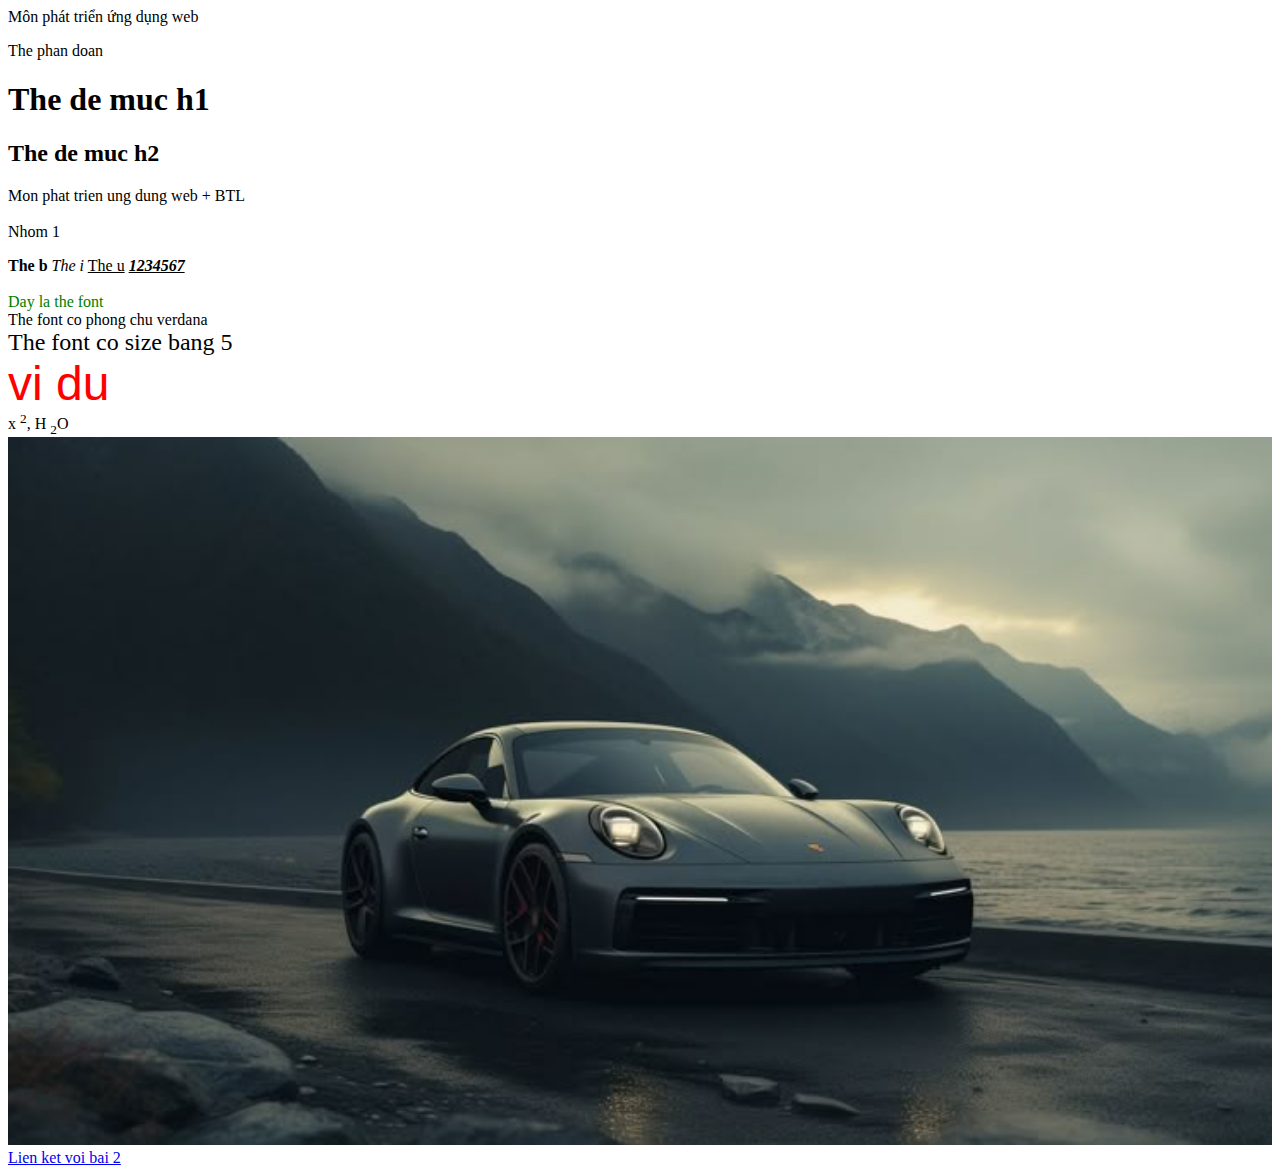
<file: Buoi1/index.html>
<!DOCTYPE html>
<html lang="en">
<head>
  <meta charset="UTF-8">
  <meta name="viewport" content="width=device-width, initial-scale=1.0">
  <title>Bai 1 HTML</title>
</head>
<body>
   <!-- Môn phát triển ứng dụng web -->
  Môn phát triển ứng dụng web
  
   <!-- the p la the phan doan -->
  <p>The phan doan</p>
  
   <!-- the de muc :h1, h2,... -->
  <h1>The de muc h1</h1>

  <h2>The de muc h2</h2>

   <!-- br_xuong dong -->
  <p>Mon phat trien ung dung web + BTL <br><br> Nhom 1</p>

   <!-- ngoai the p con mot so the phan doan khac nhu div va span  -->
  
   <!-- b_viet dam
        i_viet nghieng
        u_gach chan    -->
  <b>The b</b>
  <i>The i</i>
  <u>The u</u>
  <b><i><u>1234567</u></i></b> <br><br>

   <!-- font -->
  <font color="green">Day la the font</font><br>
  <font face="verdana">The font co phong chu verdana</font><br>
  <font size="5">The font co size bang 5</font><br>
  <font color="red" face="arial" size="10">vi du</font><br>

   <!-- dinh dang chi so tren, duoi sup,sub -->
  x <sup>2</sup>,
  H <sub>2</sub>O <br>

   <!-- image -->
  <img src="img/c4b31d1f1e2631d4c89a28318d3c1046.jpg" alt="" style="width: 100%;"><br>

  <!-- link -->
  <a href="../Buoi2/index.html">Lien ket voi bai 2</a>
  
</body>
</html>
</file>
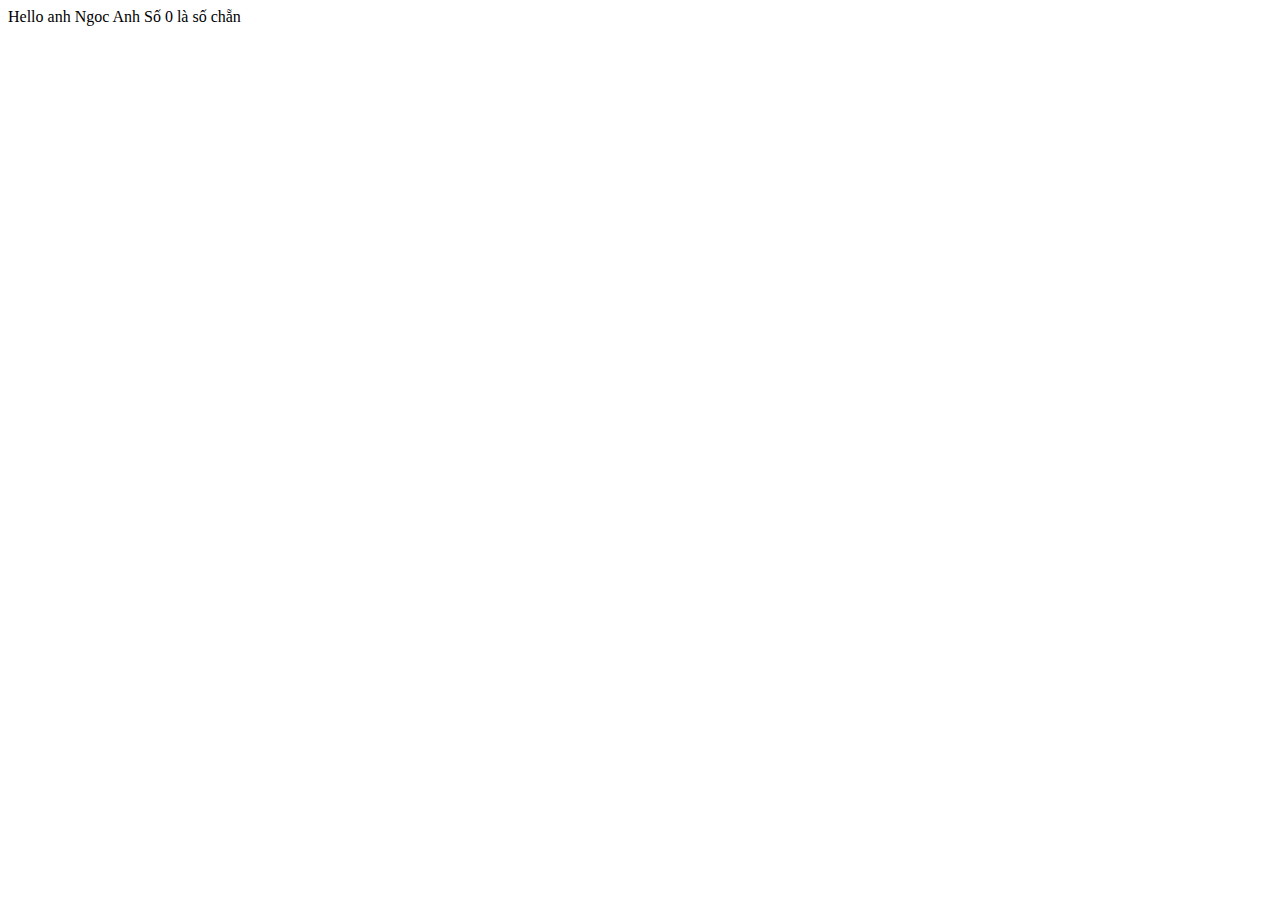
<file: Buoi10/index.html>
<!DOCTYPE html>
 <html lang="en">
 <head>
  <meta charset="UTF-8">
  <meta name="viewport" content="width=device-width, initial-scale=1.0">
  <title>Document</title>
 </head>
 <body>
  <script>
    // let toDay = new Date();
    // let theDay = toDay.getDay();
    // switch (theDay){
    //   case 5:
    //     document.writeln("Finally Friday");
    //     break;
    //   case 6:
    //     document.writeln("Supper Saturday");
    //     break;
    //   case 0:
    //     document.writeln("Sleepy Sunday");
    //     break;
    //   default:
    //     document.writeln("I'm looking forward to this weekend <br>");
    // };


    // // for (let i = 1; i < 100; i++) {
    // //   document.writeln ("Anh xin loi")
    // // }

    // let arrNum = [0,1,2,3,4,5];

    // for (let j = 0; j < arrNum.length; j++) {
    //   document.writeln (arrNum[j] + "<br>")
    // }

    // let danhSach = ["Lương Ngọc	Bích ", "Dương Gia Bình ", "Nguyễn Như Thành	Danh ", "Hoàng Xuân	Duẩn ", "Hà Văn	Dũng"];

    // for (let k = 0; k < danhSach.length; k++) {
    //   document.writeln ("Xin chao " + danhSach[k] + "<br>")
    // };

    // // alert("Xin Chao Ban!");


    // Ham khong tham so_function
    // function sayHello(name, age){
    //   document.writeln("Hello " + name + " " + age + " tuoi");
    // }

    // let nameP = prompt("Ten", "Dien ten");
    // let ageP = prompt("Tuoi", "Dien Tuoi");

    // sayHello(nameP, ageP);

    function sayHello(){
      let name = "anh Ngoc Anh";
      document.writeln("Hello " + name)
    }
    sayHello();

    let so1=Number( prompt("Mời bạn nhập số:"));
    if(so1%2==0){
      document.writeln(`Số ${so1} là số chẵn`);
    } else{
      document.writeln(`Số ${so1} là số lẻ`);
    }
  </script>
 </body>
 </html>
</file>
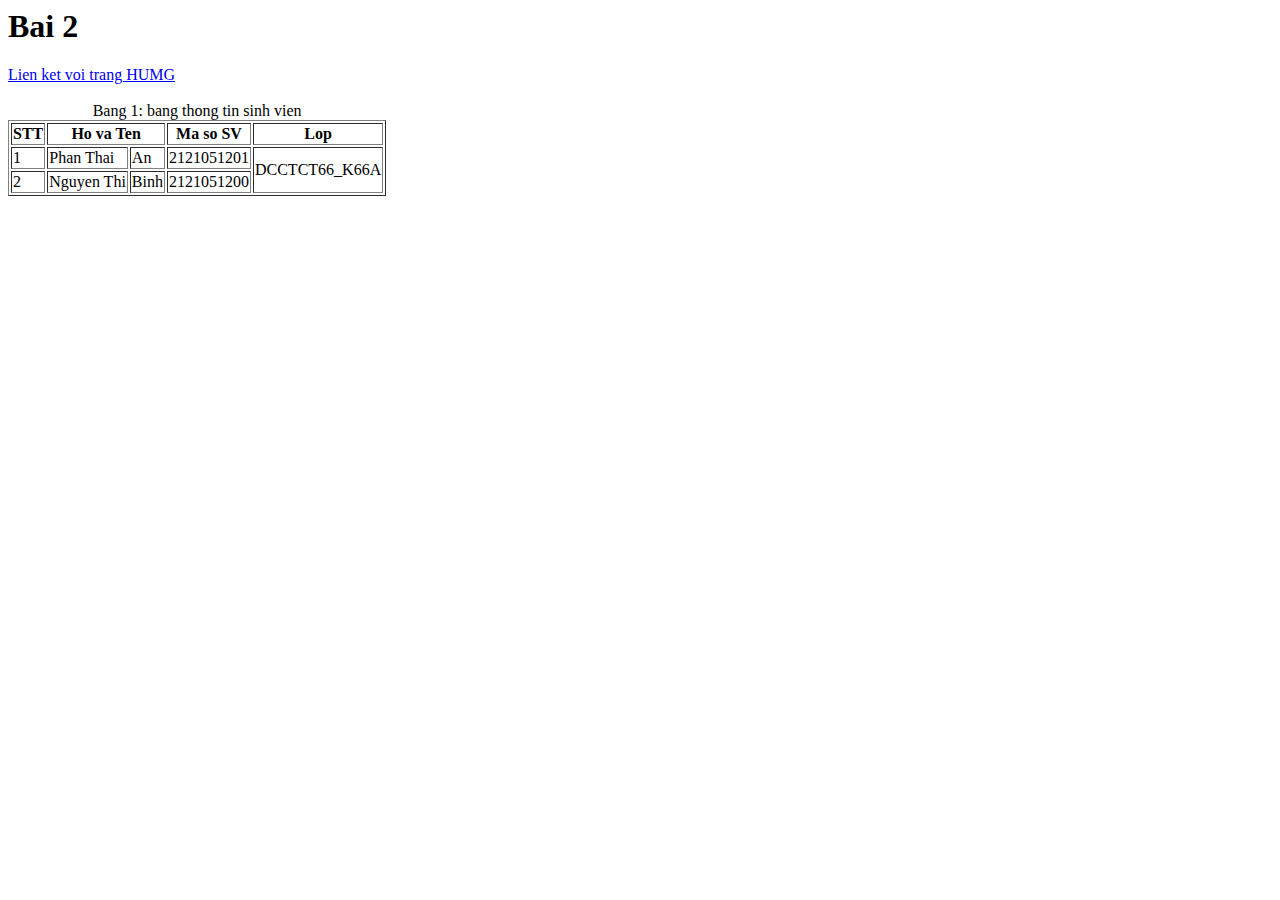
<file: Buoi2/index.html>
<html>
  <title>
    Bai 2
  </title>
  <body>
    <h1>Bai 2</h1>

    <a href="https://humg.edu.vn/Pages/home.aspx">Lien ket voi trang HUMG</a><br><br>

    <!-- table -->
    
    <table border="1">
      <caption>Bang 1: bang thong tin sinh vien</caption>
      <!-- hang 1 "tieu de" dung the th --> 
      <tr>
        <th>STT</th>
        <!-- colspan_gop cot -->
        <th colspan="2">Ho va Ten</th>
        <th>Ma so SV</th>
        <th>Lop</th>
      </tr>
      <!-- hang 2 -->
      <tr>
        <td>1</td>
        <td>Phan Thai</td>
        <td>An</td>
        <td>2121051201</td>
        <!-- rowspan_gop hang -->
        <td rowspan="2">DCCTCT66_K66A</td>  
      </tr>
      <!-- hang 3 -->
      <tr>
        <td>2</td>
        <td>Nguyen Thi</td>
        <td>Binh</td>
        <td>2121051200</td>
      </tr>

    </table>
  </body>
</html>
</file>
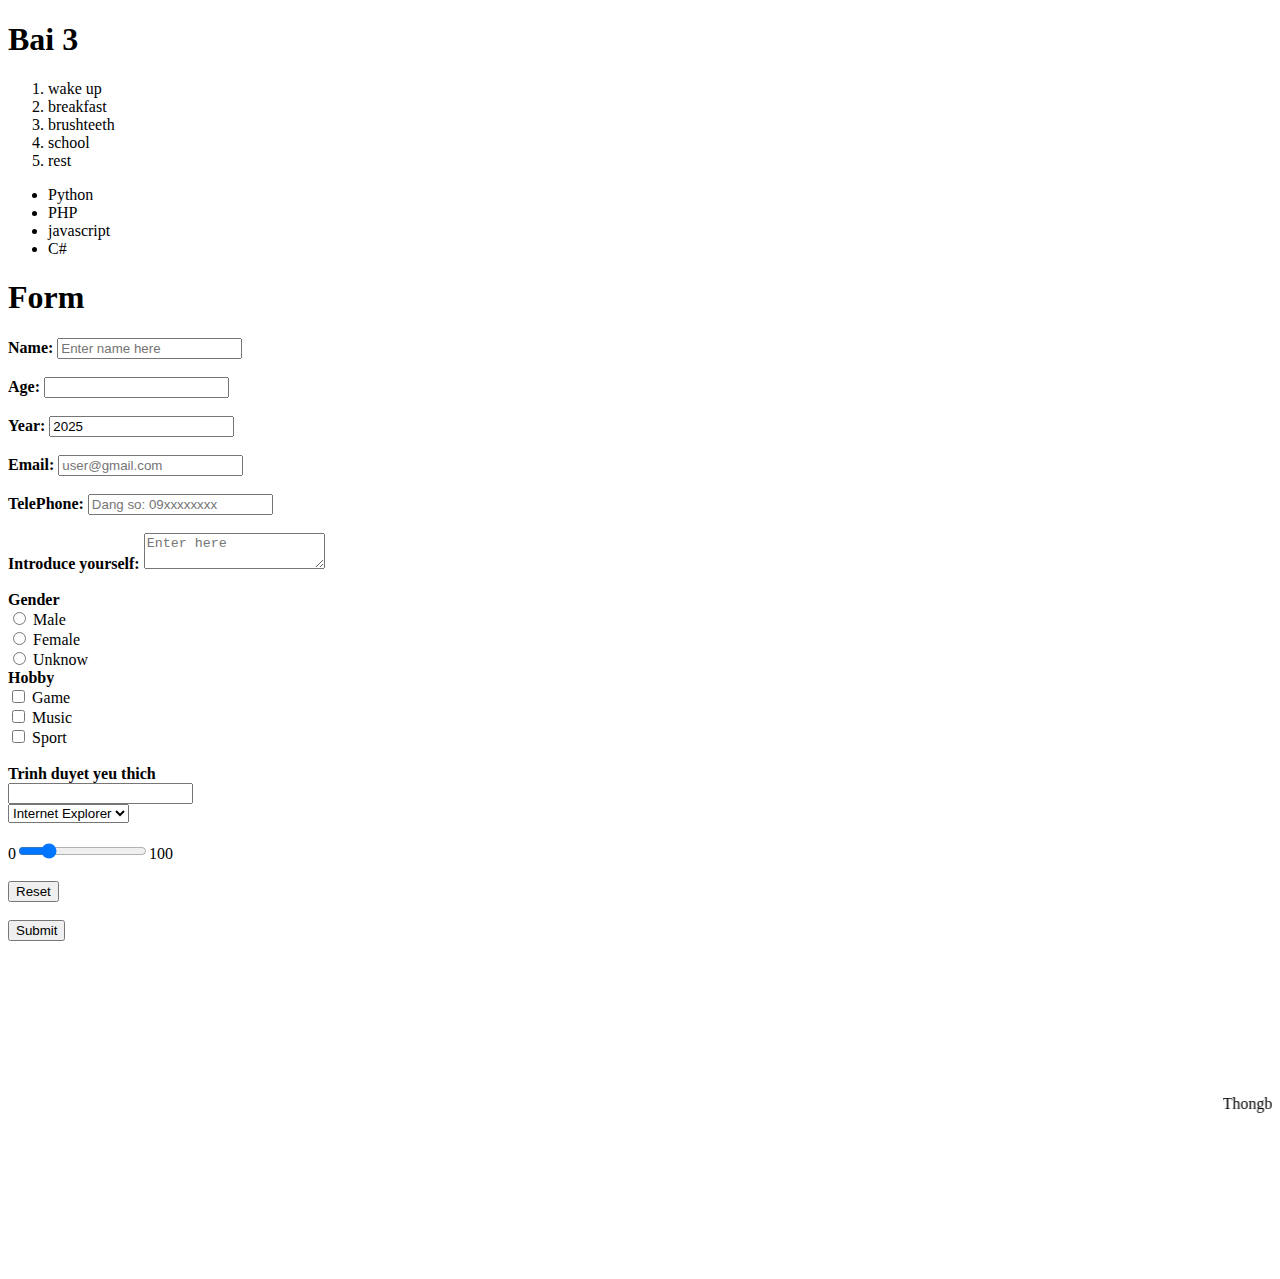
<file: Buoi3/index.html>
<!DOCTYPE html>
<html lang="en">
<head>
  <meta charset="UTF-8">
  <meta name="viewport" content="width=device-width, initial-scale=1.0">
  <title>Document</title>
</head>
<body>
  <h1>Bai 3</h1>

  <!-- list -->
    <!-- list co thu tu_ol -->
  <ol>
    <li>wake up</li>
    <li>breakfast</li>
    <li>brushteeth</li>
    <li>school</li>
    <li>rest</li>
  </ol>
    <!-- list khong thu tu_ul -->
  <ul>
    <li>Python</li>
    <li>PHP</li>
    <li>javascript</li>
    <li>C#</li>
  </ul>
  
  <!-- form -->
  <h1>Form</h1>
  <form>
     <!-- input -->
    <div>
      <b>Name: </b>
      <input type="text" name="hoten" placeholder="Enter name here">
      <!-- type: text, number, date, checkbox, email, file, ... -->
    </div><br>

    <div>
      <b>Age: </b>
      <input type="number" name="tuoi">
    </div><br>

    <div>
      <b>Year: </b>
      <input type="text" name="year" value="2025" readonly>
    </div><br>

    <div>
      <b>Email: </b>
      <input type="email" name="email" placeholder="user@gmail.com">
    </div><br>

    <div>
      <b>TelePhone: </b>
      <input type="tel" name="telephone" placeholder="Dang so: 09xxxxxxxx" required pattern="(([0]{1})([9]{1})([0-9]{8}))">
    </div><br>

    <!-- textarea -->
    <div>
      <b>Introduce yourself: </b>
      <textarea name="gioithieu" id="" placeholder="Enter here"></textarea>
    </div><br>

    <!-- radio,checkbox -->
    <div>
      <b>Gender</b><br>
      <input type="radio" name="gender" value="nam"> Male <br>
      <input type="radio" name="gender" value="nu"> Female <br>
      <input type="radio" name="gender" value="khongxacdinh"> Unknow <br>
    </div>

    <div>
      <b>Hobby</b><br>
      <input type="checkbox" name="hobby" value="game"> Game <br>
      <input type="checkbox" name="hobby" value="music"> Music <br>
      <input type="checkbox" name="hobby" value="sport"> Sport <br>
    </div><br>

    <!-- list -->
    <div>
      <b>Trinh duyet yeu thich</b><br>
      <input list="browsers">
      <datalist id="browsers">
        <option value="Internet Explorer">
        <option value="FireFox">
        <option value="Chrome">
      </datalist>
    </div>
    <div>
      <select name="browsers">
        <option value="Internet Explorer">Internet Explorer</option>
        <option value="FireFox">FireFox</option>
        <option value="Chrome">Chrome</option>
      </select>
    </div><br>

    <div>
      0<input type="range" value="20">100
    </div><br>

    <div>
      <input type="reset">
    </div><br>

    <div>
      <input type="submit">
    </div>

  </form>

  <!-- iframe_Nhung link -->
  <iframe src="" frameborder="0"></iframe> 

  <!-- MARQUEE_noi dung chay -->
  <MArquee>Thongbaoquantrong</MArquee>

  <!-- video/audio -->
  <video src=""></video>
  <audio src=""></audio>
</body>
</html>
</file>
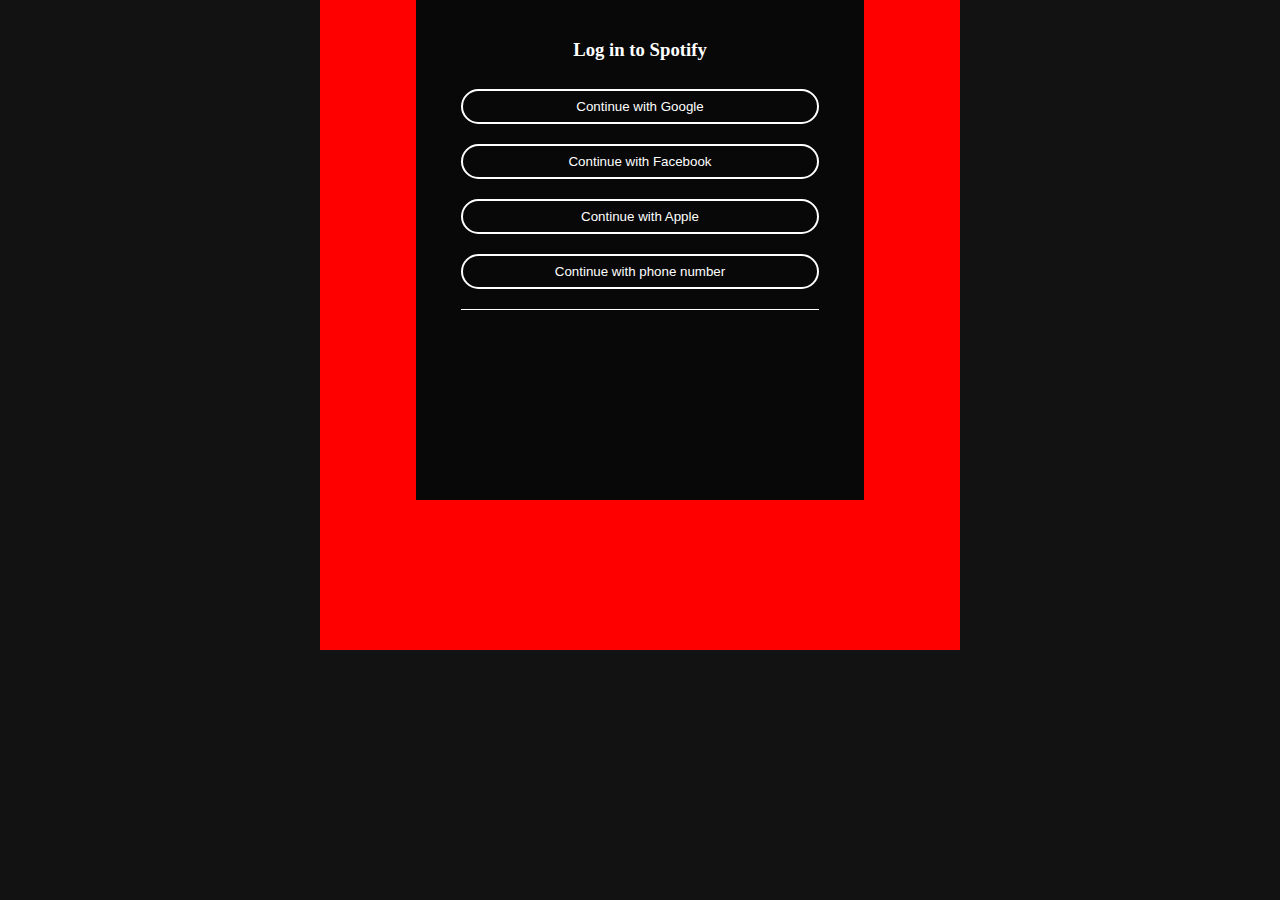
<file: Buoi6/index.html>
<!DOCTYPE html>
<html lang="en">
<head>
  <meta charset="UTF-8">
  <meta name="viewport" content="width=device-width, initial-scale=1.0">
  <link rel="stylesheet" href="style.css">
  <title>Document</title>
</head>
<body>
  <div class="backgr">
    <div class="container">
      <div class="logo">
        <h3>Log in to Spotify</h3>
      </div>
  
      <div class="btn_login">
        <button class="btn_loginwith">Continue with Google</button>
        <button class="btn_loginwith">Continue with Facebook</button>
        <button class="btn_loginwith">Continue with Apple</button>
        <button class="btn_loginwith" style="margin-bottom: 20px;">Continue with phone number</button>
      </div>
  
      <div class="username">
        
      </div>
    </div>
  </div>
</body>
</html>
</file>
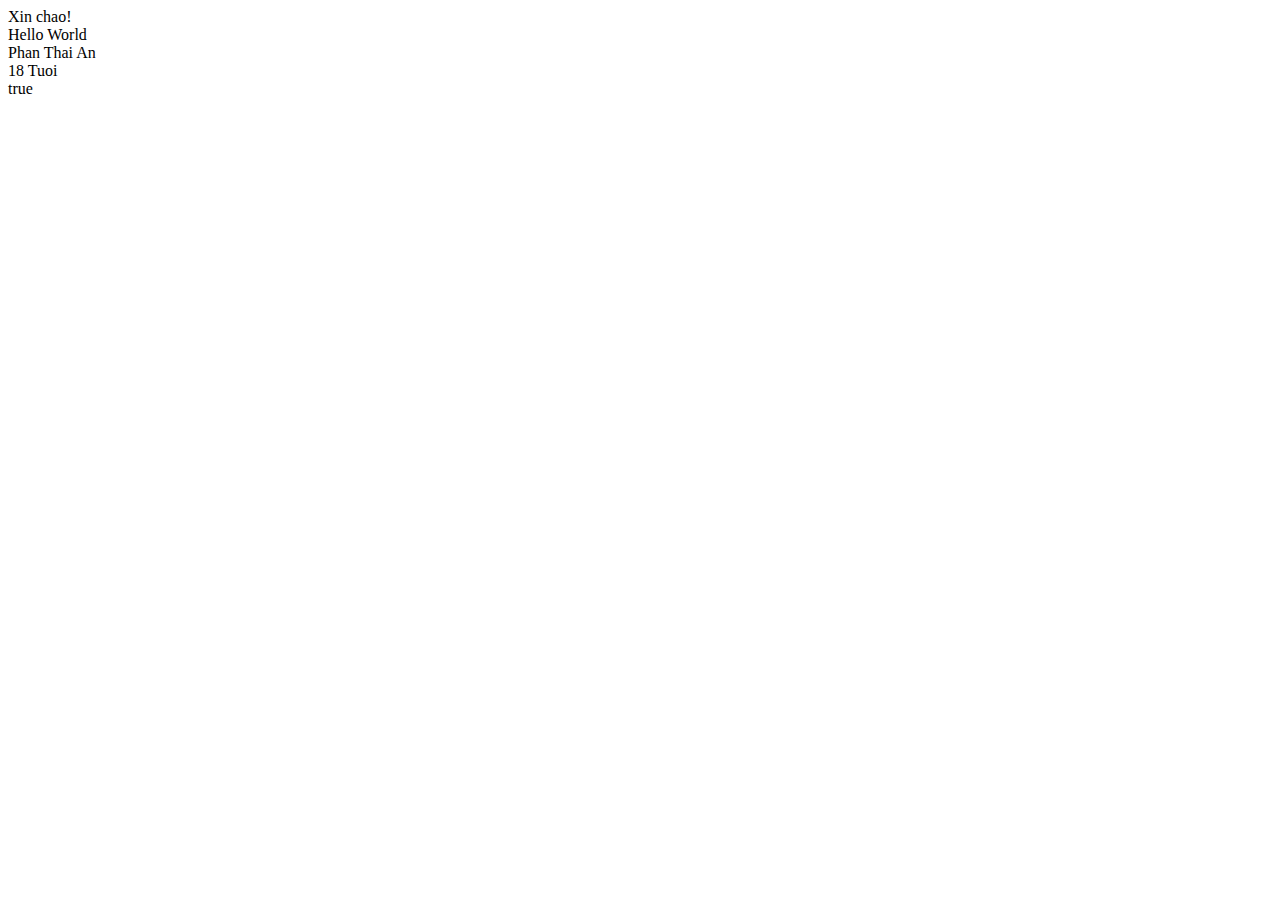
<file: Buoi7/index.html>
<!DOCTYPE html>
<html lang="en">
<head>
  <meta charset="UTF-8">
  <meta name="viewport" content="width=device-width, initial-scale=1.0">
  <script src="java.js"></script>
  <title>Document</title>
</head>
<body>
  <script>
    document.writeln("Hello World" + "<br>");
    
    let hoTen = "Phan Thai" + " An";

    document.writeln(hoTen + "<br>");

    let soThuNhat = 10;
    let soThuHai = 7;
    let ketQua = soThuNhat + soThuHai;
    // = - * / ++ -- %_chia lay du
    document.writeln (++ketQua + " Tuoi" + "<br>");

    // += -= *= /=
    // soThuNhat += soThuHai;
    // document.writeln(soThuNhat)

    // ==_value | ===_value,type | != | !== | > | < | >= | <= |
    document.writeln(soThuNhat != soThuHai + "<br>")  

    let thongTinSinhVien = {
      hoTen: "Phan Thai An",
      mssv: "2121051201",
      gioiTinh: true
    };

    let banBeCuaAn = {
      Name : " Việt Đặng Kim",
      Age : 22,
      sex : none,
      Class : DCCTCT66_04A,
      };

    thongTinSinhVien.banBe = banBeCuaAn ;

    document.writeln ( "Ban cua An ten la" + thongTinSinhVien.banBe.Name );

  </script>
</body>
</html>
</file>
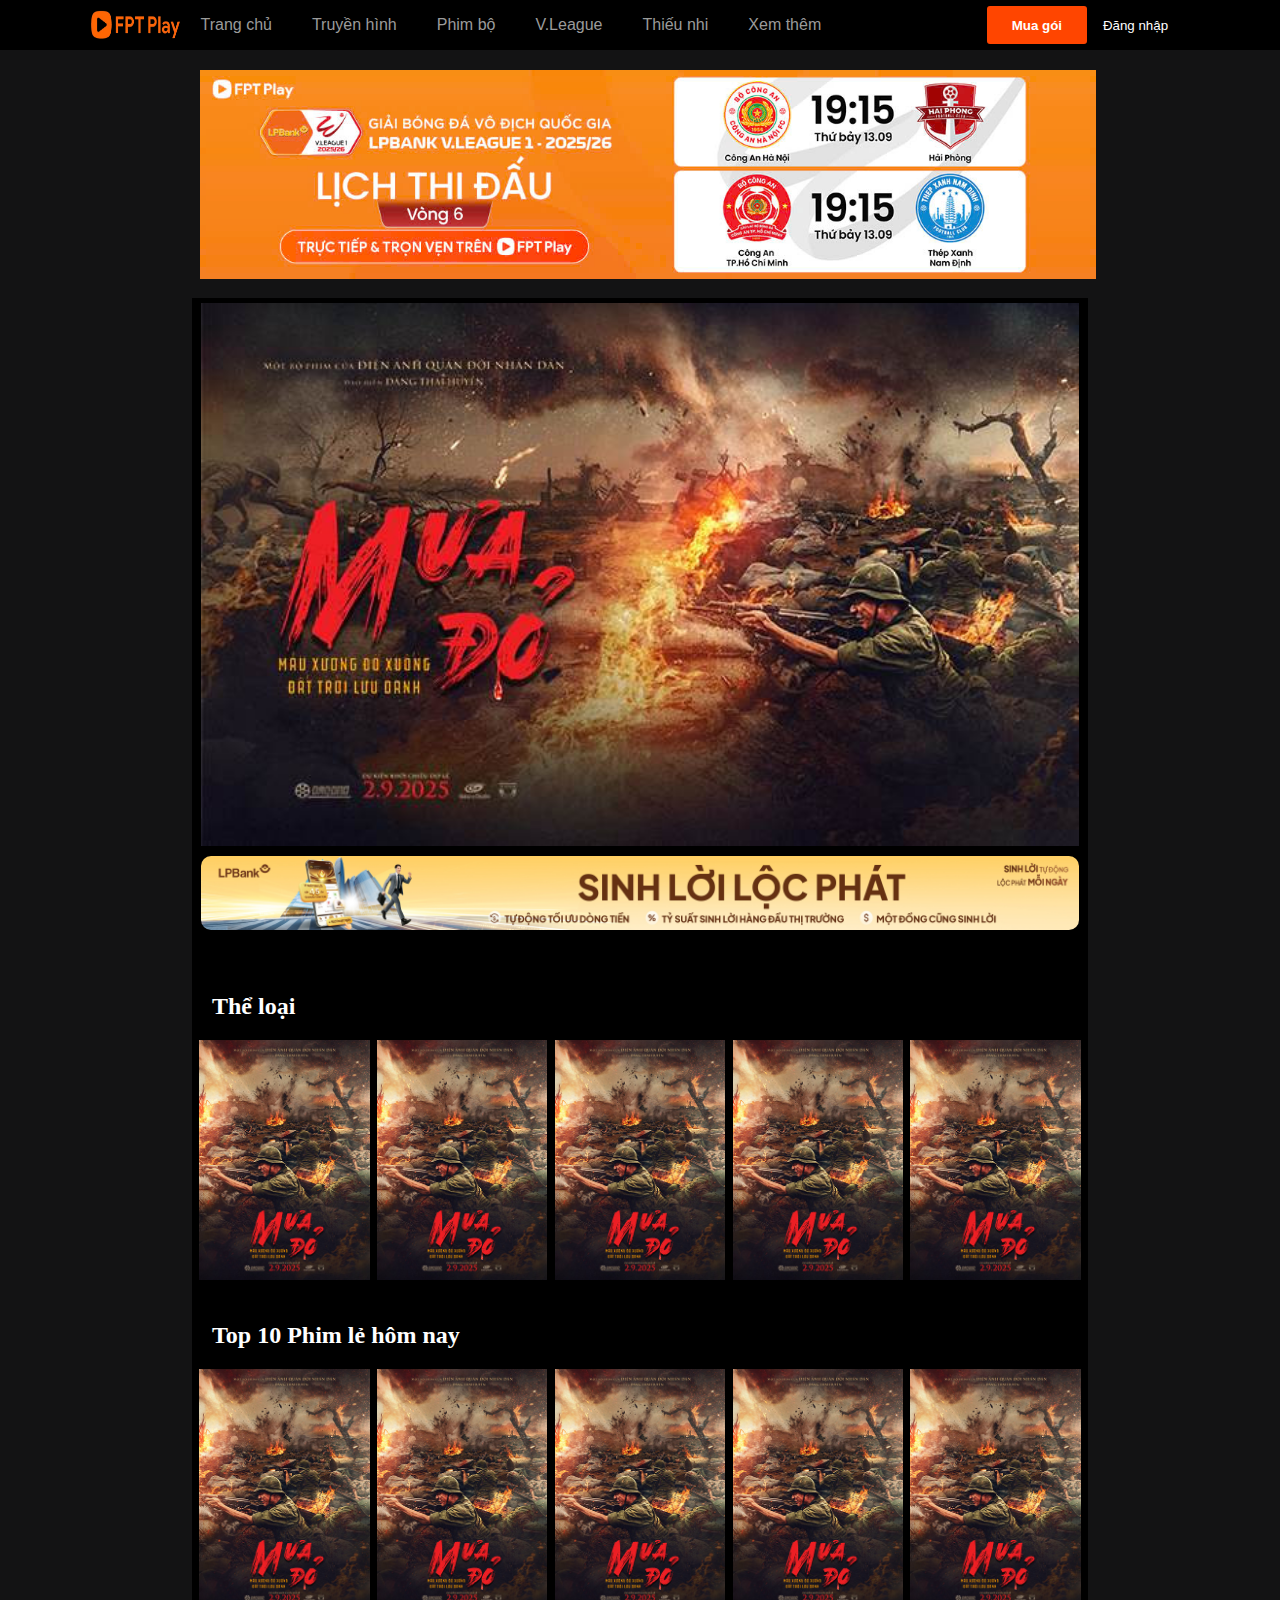
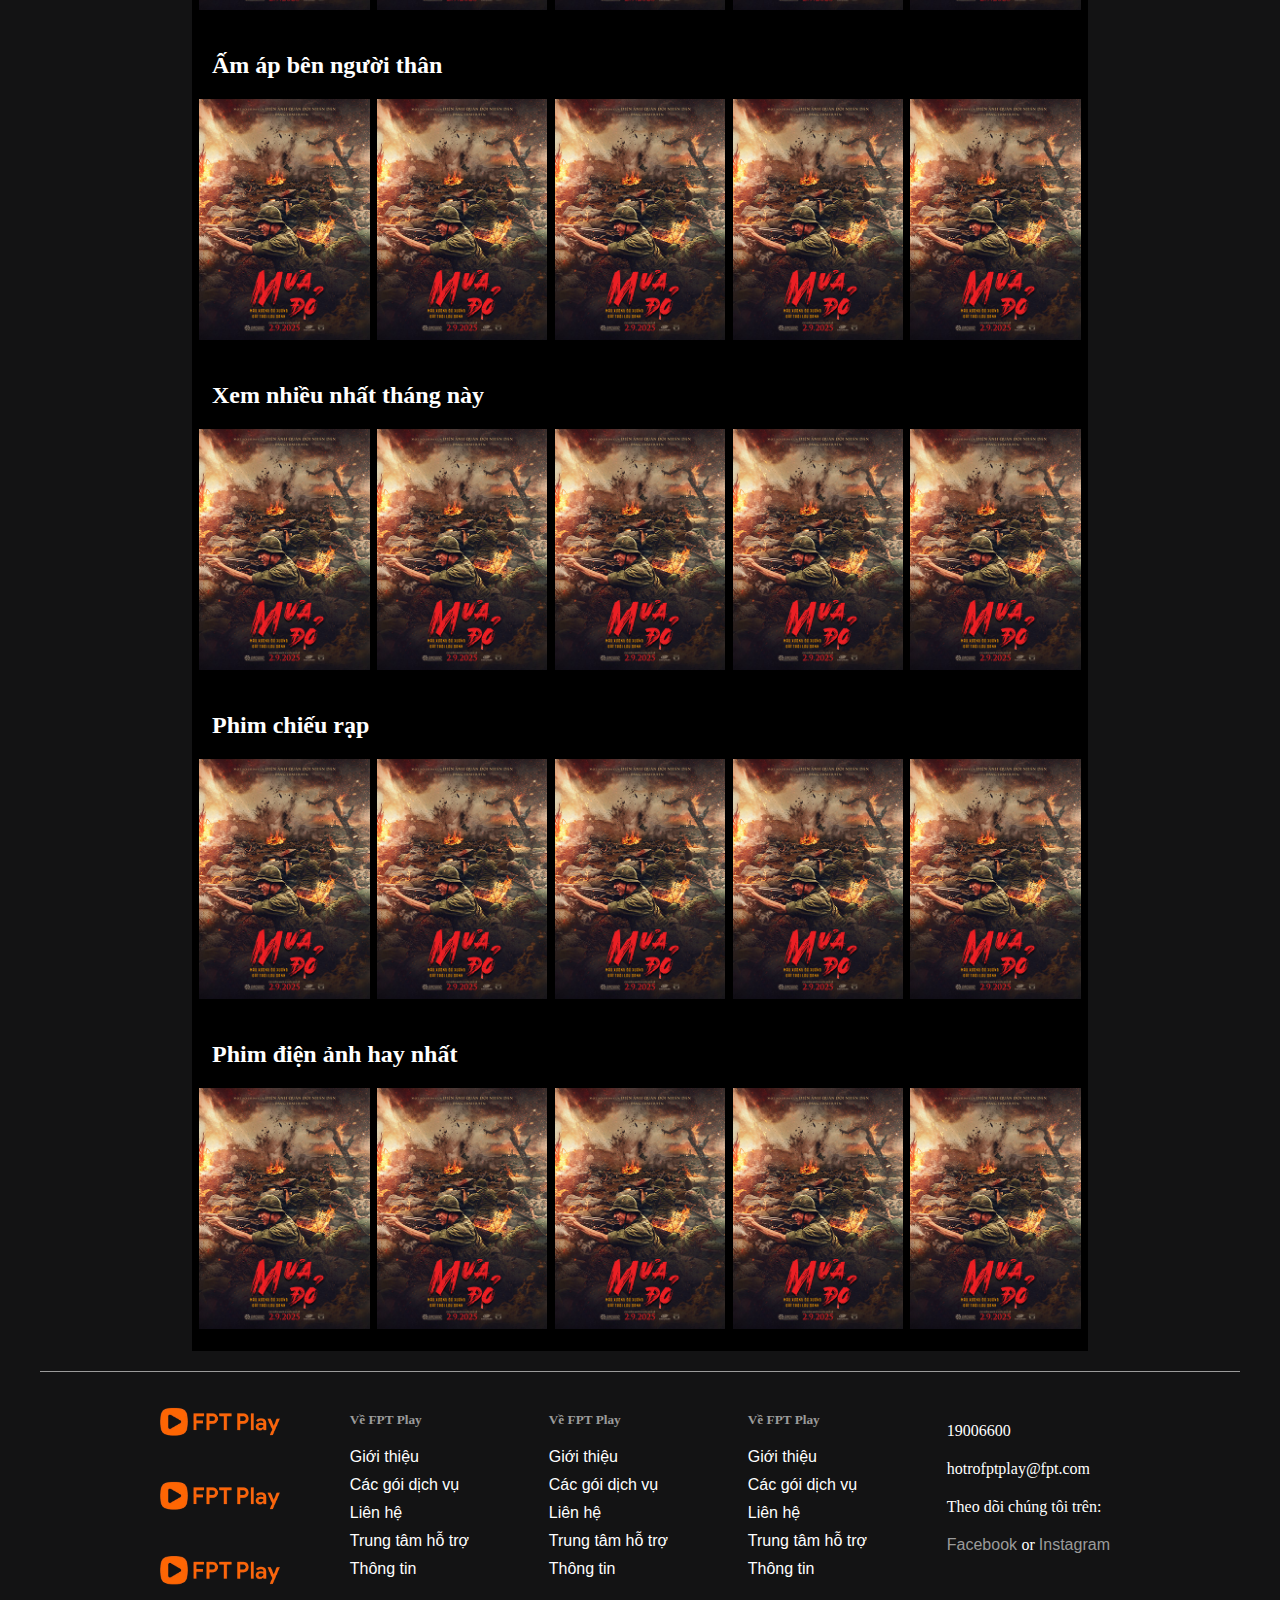
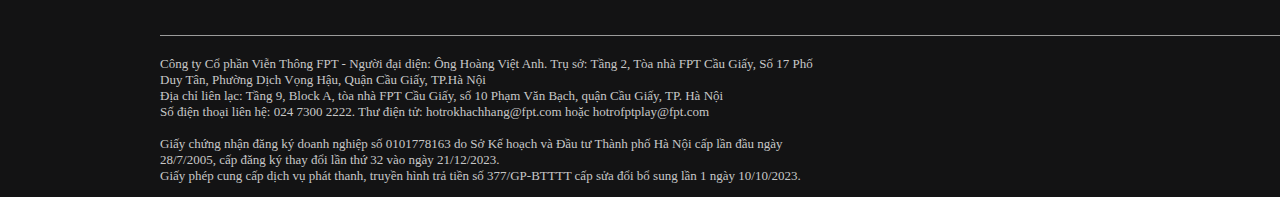
<file: FPT/index.html>
<!DOCTYPE html>
<html lang="en">
<head>
  <meta charset="UTF-8">
  <meta name="viewport" content="width=device-width, initial-scale=1.0">
  <link rel="stylesheet" href="style.css">
  <title>Top Phim Lẻ 2025</title>
</head>
<body>
  <div class="header_container">
    <nav class="menu">
      <img src="/img/logoFPT-removebg-preview.png" alt="" class="logo">
      <ul class="memu_list">
        <li class="menu_list-link"><a href="" style="margin-left: 10px;">Trang chủ</a></li>
        <li class="menu_list-link"><a href="">Truyền hình</a></li>
        <li class="menu_list-link"><a href="">Phim bộ</a></li>
        <li class="menu_list-link"><a href="">V.League</a></li>
        <li class="menu_list-link"><a href="">Thiếu nhi</a></li>
        <li class="menu_list-link"><a href="">Xem thêm</a></li>
      </ul>
    </nav>
    <div class="function">
      <button id="but_buy">Mua gói</button>
      <button id="but_login">Đăng nhập</button>
    </div>
  </div>
  
  <main>
    <div class="ad">
      <a href="#"><img src="/img/imgnavFPT.jpg" alt=""></a> 
    </div>
    <div class="container">
              <div>
                  <div style="display: flex; justify-content: center; padding-top: 5px;">
                      <img class="banner" src="/img/640x396-muado.jpg" alt="">
                  </div>
                  <div style="display: flex; justify-content: center;margin-bottom: 25px;">
                      <img class="qc" src="/img/qc.jpg" alt="">
                  </div><br>
              </div>
              <div class="theloai">
                  <div class="tentheloai">
                      Thể loại
                  </div>
                  <div class="danhsach">
                      <div class="phim">
                          <div class="anh">
                              <img src="/img/350x495-muado.jpg" alt="">
                          </div>
                          <div class="ten">
                              Mưa đỏ
                          </div>
                      </div>
                      <div class="phim">
                          <div class="anh">
                              <img src="/img/350x495-muado.jpg" alt="">
                          </div>
                          <div class="ten">
                              Mưa đỏ
                          </div>
                      </div>
                      <div class="phim">
                          <div class="anh">
                              <img src="/img/350x495-muado.jpg" alt="">
                          </div>
                          <div class="ten">
                              Mưa đỏ
                          </div>
                      </div>
                      <div class="phim">
                          <div class="anh">
                              <img src="/img/350x495-muado.jpg" alt="">
                          </div>
                          <div class="ten">
                              Mưa đỏ
                          </div>
                      </div>
                      <div class="phim">
                          <div class="anh">
                              <img src="/img/350x495-muado.jpg" alt="">
                          </div>
                          <div class="ten">
                              Mưa đỏ
                          </div>
                      </div>
                  </div>
              </div>
              <div class="theloai">
                  <div class="tentheloai">
                      Top 10 Phim lẻ hôm nay
                  </div>
                  <div class="danhsach">
                      <div class="phim">
                          <div class="anh">
                              <img src="/img/350x495-muado.jpg" alt="">
                          </div>
                          <div class="ten">
                              Mưa đỏ
                          </div>
                      </div>
                      <div class="phim">
                          <div class="anh">
                              <img src="/img/350x495-muado.jpg" alt="">
                          </div>
                          <div class="ten">
                              Mưa đỏ
                          </div>
                      </div>
                      <div class="phim">
                          <div class="anh">
                              <img src="/img/350x495-muado.jpg" alt="">
                          </div>
                          <div class="ten">
                              Mưa đỏ
                          </div>
                      </div>
                      <div class="phim">
                          <div class="anh">
                              <img src="/img/350x495-muado.jpg" alt="">
                          </div>
                          <div class="ten">
                              Mưa đỏ
                          </div>
                      </div>
                      <div class="phim">
                          <div class="anh">
                              <img src="/img/350x495-muado.jpg" alt="">
                          </div>
                          <div class="ten">
                              Mưa đỏ
                          </div>
                      </div>
                  </div>
              </div>
              <div class="theloai">
                  <div class="tentheloai">
                      Ấm áp bên người thân
                  </div>
                  <div class="danhsach">
                      <div class="phim">
                          <div class="anh">
                              <img src="/img/350x495-muado.jpg" alt="">
                          </div>
                          <div class="ten">
                              Mưa đỏ
                          </div>
                      </div>
                      <div class="phim">
                          <div class="anh">
                              <img src="/img/350x495-muado.jpg" alt="">
                          </div>
                          <div class="ten">
                              Mưa đỏ
                          </div>
                      </div>
                      <div class="phim">
                          <div class="anh">
                              <img src="/img/350x495-muado.jpg" alt="">
                          </div>
                          <div class="ten">
                              Mưa đỏ
                          </div>
                      </div>
                      <div class="phim">
                          <div class="anh">
                              <img src="/img/350x495-muado.jpg" alt="">
                          </div>
                          <div class="ten">
                              Mưa đỏ
                          </div>
                      </div>
                      <div class="phim">
                          <div class="anh">
                              <img src="/img/350x495-muado.jpg" alt="">
                          </div>
                          <div class="ten">
                              Mưa đỏ
                          </div>
                      </div>
                  </div>
              </div>
              <div class="theloai">
                  <div class="tentheloai">
                      Xem nhiều nhất tháng này
                  </div>
                  <div class="danhsach">
                      <div class="phim">
                          <div class="anh">
                              <img src="/img/350x495-muado.jpg" alt="">
                          </div>
                          <div class="ten">
                              Mưa đỏ
                          </div>
                      </div>
                      <div class="phim">
                          <div class="anh">
                              <img src="/img/350x495-muado.jpg" alt="">
                          </div>
                          <div class="ten">
                              Mưa đỏ
                          </div>
                      </div>
                      <div class="phim">
                          <div class="anh">
                              <img src="/img/350x495-muado.jpg" alt="">
                          </div>
                          <div class="ten">
                              Mưa đỏ
                          </div>
                      </div>
                      <div class="phim">
                          <div class="anh">
                              <img src="/img/350x495-muado.jpg" alt="">
                          </div>
                          <div class="ten">
                              Mưa đỏ
                          </div>
                      </div>
                      <div class="phim">
                          <div class="anh">
                              <img src="/img/350x495-muado.jpg" alt="">
                          </div>
                          <div class="ten">
                              Mưa đỏ
                          </div>
                      </div>
                  </div>
              </div>
              <div class="theloai">
                  <div class="tentheloai">
                      Phim chiếu rạp
                  </div>
                  <div class="danhsach">
                      <div class="phim">
                          <div class="anh">
                              <img src="/img/350x495-muado.jpg" alt="">
                          </div>
                          <div class="ten">
                              Mưa đỏ
                          </div>
                      </div>
                      <div class="phim">
                          <div class="anh">
                              <img src="/img/350x495-muado.jpg" alt="">
                          </div>
                          <div class="ten">
                              Mưa đỏ
                          </div>
                      </div>
                      <div class="phim">
                          <div class="anh">
                              <img src="/img/350x495-muado.jpg" alt="">
                          </div>
                          <div class="ten">
                              Mưa đỏ
                          </div>
                      </div>
                      <div class="phim">
                          <div class="anh">
                              <img src="/img/350x495-muado.jpg" alt="">
                          </div>
                          <div class="ten">
                              Mưa đỏ
                          </div>
                      </div>
                      <div class="phim">
                          <div class="anh">
                              <img src="/img/350x495-muado.jpg" alt="">
                          </div>
                          <div class="ten">
                              Mưa đỏ
                          </div>
                      </div>
                  </div>
              </div>
              <div class="theloai">
                  <div class="tentheloai">
                      Phim điện ảnh hay nhất
                  </div>
                  <div class="danhsach">
                      <div class="phim">
                          <div class="anh">
                              <img src="/img/350x495-muado.jpg" alt="">
                          </div>
                          <div class="ten">
                              Mưa đỏ
                          </div>
                      </div>
                      <div class="phim">
                          <div class="anh">
                              <img src="/img/350x495-muado.jpg" alt="">
                          </div>
                          <div class="ten">
                              Mưa đỏ
                          </div>
                      </div>
                      <div class="phim">
                          <div class="anh">
                              <img src="/img/350x495-muado.jpg" alt="">
                          </div>
                          <div class="ten">
                              Mưa đỏ
                          </div>
                      </div>
                      <div class="phim">
                          <div class="anh">
                              <img src="/img/350x495-muado.jpg" alt="">
                          </div>
                          <div class="ten">
                              Mưa đỏ
                          </div>
                      </div>
                      <div class="phim">
                          <div class="anh">
                              <img src="/img/350x495-muado.jpg" alt="">
                          </div>
                          <div class="ten">
                              Mưa đỏ
                          </div>
                      </div>
                    </div>
                  </div>
              </div>
  </main>
  <div class="groove"></div>
  <footer>
    <div class="foot_one">
      <div class="foot_one-logo">
        <img src="/img/logoFPT-removebg-preview.png" alt=""><br>
        <img src="/img/logoFPT-removebg-preview.png" alt=""><br>
        <img src="/img/logoFPT-removebg-preview.png" alt="">
      </div>
      <div class="foot_one-content">
        <h5>Về FPT Play</h5>
        <ul>
          <li><a href="">Giới thiệu</a></li>
          <li><a href="">Các gói dịch vụ</a></li>
          <li><a href="">Liên hệ</a></li>
          <li><a href="">Trung tâm hỗ trợ</a></li>
          <li><a href="">Thông tin</a></li>
        </ul>
      </div>
      <div class="foot_one-content">
        <h5>Về FPT Play</h5>
        <ul>
          <li><a href="">Giới thiệu</a></li>
          <li><a href="">Các gói dịch vụ</a></li>
          <li><a href="">Liên hệ</a></li>
          <li><a href="">Trung tâm hỗ trợ</a></li>
          <li><a href="">Thông tin</a></li>
        </ul>
      </div>
      <div class="foot_one-content">
        <h5>Về FPT Play</h5>
        <ul>
          <li><a href="">Giới thiệu</a></li>
          <li><a href="">Các gói dịch vụ</a></li>
          <li><a href="">Liên hệ</a></li>
          <li><a href="">Trung tâm hỗ trợ</a></li>
          <li><a href="">Thông tin</a></li>
        </ul>
      </div>
      <div class="foot_one-content--contact">
        <ul>
          <li>19006600</li>
          <li>hotrofptplay@fpt.com</li>
          <li>Theo dõi chúng tôi trên: </li>
          <li><a href="">Facebook </a> or <a href="">Instagram</a></li>
        </ul>
      </div>
    </div>
    <div class="groove"></div>
    <div class="foot_two">
        <p>
            Công ty Cổ phần Viễn Thông FPT - Người đại diện: Ông Hoàng Việt Anh. Trụ sở: Tầng 2, Tòa nhà FPT Cầu Giấy, Số 17 Phố Duy Tân, Phường Dịch Vọng Hậu, Quận Cầu Giấy, TP.Hà Nội <br>

Địa chỉ liên lạc: Tầng 9, Block A, tòa nhà FPT Cầu Giấy, số 10 Phạm Văn Bạch, quận Cầu Giấy, TP. Hà Nội <br>

Số điện thoại liên hệ: 024 7300 2222. Thư điện tử: hotrokhachhang@fpt.com hoặc hotrofptplay@fpt.com <br> <br>


Giấy chứng nhận đăng ký doanh nghiệp số 0101778163 do Sở Kế hoạch và Đầu tư Thành phố Hà Nội cấp lần đầu ngày 28/7/2005, cấp đăng ký thay đổi lần thứ 32 vào ngày 21/12/2023. <br>

Giấy phép cung cấp dịch vụ phát thanh, truyền hình trả tiền số 377/GP-BTTTT cấp sửa đổi bổ sung lần 1 ngày 10/10/2023.</p>
    </div>
  </footer>
</body>
</html>
</file>
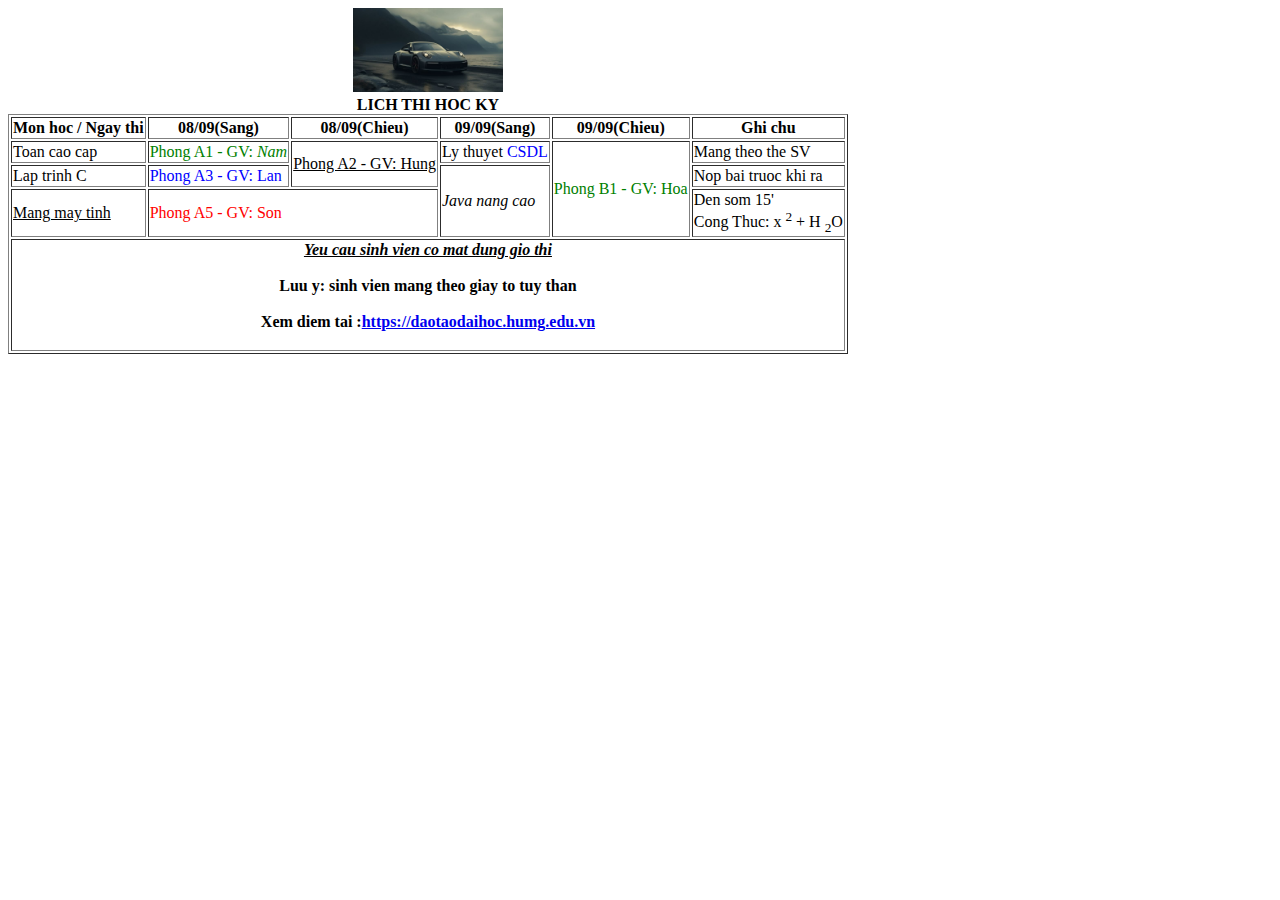
<file: Buoi2/kiemtra.html>
<!DOCTYPE html>
<html lang="en">
<head>
  <meta charset="UTF-8">
  <meta name="viewport" content="width=device-width, initial-scale=1.0">
  <title>Document</title>
</head>
<body>
  <table border="1">
    <caption style="">
      <img src="../Buoi1/img/c4b31d1f1e2631d4c89a28318d3c1046.jpg" style="width: 150px;" alt=""><br>
      <b>LICH THI HOC KY</b>
    </caption>
    <tr>
      <th>Mon hoc / Ngay thi</th>
      <th>08/09(Sang)</th>
      <th>08/09(Chieu)</th>
      <th>09/09(Sang)</th>
      <th>09/09(Chieu)</th>
      <th>Ghi chu</th>
    </tr>
    <tr>
      <td>Toan cao cap</td>
      <td><font color="green">Phong A1 - GV: <i>Nam</i></font></td>
      <td rowspan="2"><u>Phong A2 - GV: Hung</u></td>
      <td>Ly thuyet <span style="color: blue;">CSDL</span></td>
      <td rowspan="3"><span style="color: green;">Phong B1 - GV: Hoa</span></td>
      <td>Mang theo the SV</td>
    </tr>
    <tr>
      <td>Lap trinh C</td>
      <td><font color="blue">Phong A3 - GV: Lan</font></td>
      <td rowspan="2"><i>Java nang cao</i></td>
      <td>Nop bai truoc khi ra</td>
    </tr>
    <tr>
      <td><u>Mang may tinh</u></td>
      <td colspan="2"><font color="red">Phong A5 - GV: Son</font></td>
      <td>Den som 15'<br>Cong Thuc: x <sup>2</sup> + H <sub>2</sub>O</td>
    </tr>
    <tr>
      <th colspan="6">
       <i><u>Yeu cau sinh vien co mat dung gio thi</u></i><br><br>
       <b>Luu y: sinh vien mang theo giay to tuy than</b><br><br>
       <b>Xem diem tai :<a href="https://daotaodaihoc.humg.edu.vn">https://daotaodaihoc.humg.edu.vn</a></b><br><br>
      </th>
    </tr>
  </table>
</body>
</html>
</file>
<file: Buoi6/style.css>
body {
  background-color: #121212;
  color: white;
  margin: 0;
}

.backgr {
  width: 50%;
  margin: auto;
  height: 650px;
  background-color: red;
}

.container {
  background-color: #080808;
  width: 70%;
  height: 500px;
  margin: auto;
  
}

.logo {
  width: fit-content;
  margin: auto;
  padding-top: 20px;
}

.btn_login {
  width: 80%;
  margin: auto;
  border-bottom: 1px solid;
}

.btn_loginwith {
  background-color: #080808;
  color: white;
  height: 35px;
  width: 100%;
  margin: 10px 0;
  border: 2px solid;
  border-radius: 30px;
}
</file>
<file: FPT/style.css>
body {
  margin: 0;
  background-color: #131314;
}

.header_container {
  position: fixed;
  display: flex;
  justify-content: center;
  background-color: black;
  width: 100%;
  margin: auto;
}

.menu {
  display: flex;
  width: 70%; 
}

.logo {
  width: 10%;
}

ul {
  list-style: none;
  display: flex;
  padding: 0;
  gap: 20px;
}

li {
  margin: 0 10px;
}

a {
  text-decoration: none;
  font-weight: 500;
  color: #9b9b9b;
  font-size: 16px;
  font-family: "SFProDisplay", Arial, sans-serif;
}

a:hover {
  color: orangered;
}

.function {
  display: flex;
  justify-content: space-between;
}

#but_buy {
  height: 75%;
  background-color: orangered;
  border: 0;
  width: 100px;
  color: white;
  font-weight: 600;
  border-radius: 3px;
  margin: auto;
  cursor: pointer;
}

#but_login {
  background-color: black;
  border: 0;
  color: white;
  margin-left: 10px;
  margin-right: 15px;
  cursor: pointer;
}

#but_buy:hover {
  background-color: rgb(254, 94, 36);
}

#but_login:hover {
  color: rgb(254, 94, 36);
}

.ad {
  display: flex;
  justify-content: center;
}

.ad img {
  width: 70%;
  margin: 70px 0 15px 200px;
}


/* copy style thay */
.container {
    width: 70%;
    background-color: black;
    /* height: 1000px; */
    margin: auto;
}

.tentheloai {
  color: white;
  font-size: x-large;
  font-weight: 600;
  margin: 20px 0 0 0;
}

.banner {
    width: 98%;
}

.qc {
    margin-top: 10px;
    width: 98%;
    border-radius: 10px;
}

.tentheloai {
    margin: 20px;
}

.danhsach {
    display: flex;
    justify-content: space-evenly;
    margin-top: 20px;
}

.phim {
    width: 19%;
}

.phim img {
    width: 100%;
}
/* groove */
.groove {
  width: 1200px;
  height: 1px;
  margin: 20px auto;
  background-color: #9b9b9b;
}

/* footer */
footer {
  width: 75%;
  margin: auto;
}

.foot_one {
  display: flex;
  justify-content: space-between;
}



.foot_one-logo img {
  width: 120px;
  margin: 5px 0 15px 0;
}

.foot_one-content h5 {
  color: #9b9b9b;
  margin: 20px 10px;
}

.foot_one-content ul {
  list-style: none;
  margin: 0;
  padding: 0;
  display: flex;
  flex-direction: column;
  gap: 10px;
}

.foot_one-content ul li a {
  color: white;
}

.foot_one-content ul li a:hover {
  color: orangered;
}

.foot_one-content--contact ul {
  list-style: none;
  margin-top: 30px;
  padding: 0;
  display: flex;
  flex-direction: column;
  gap: 20px;
}

.foot_one-content--contact ul li {
  color: white;
}

.foot_two p {
  color: #c8c8c8;
  font-size: small;
  font-weight: 100;
  width: 70%;
}
</file>
